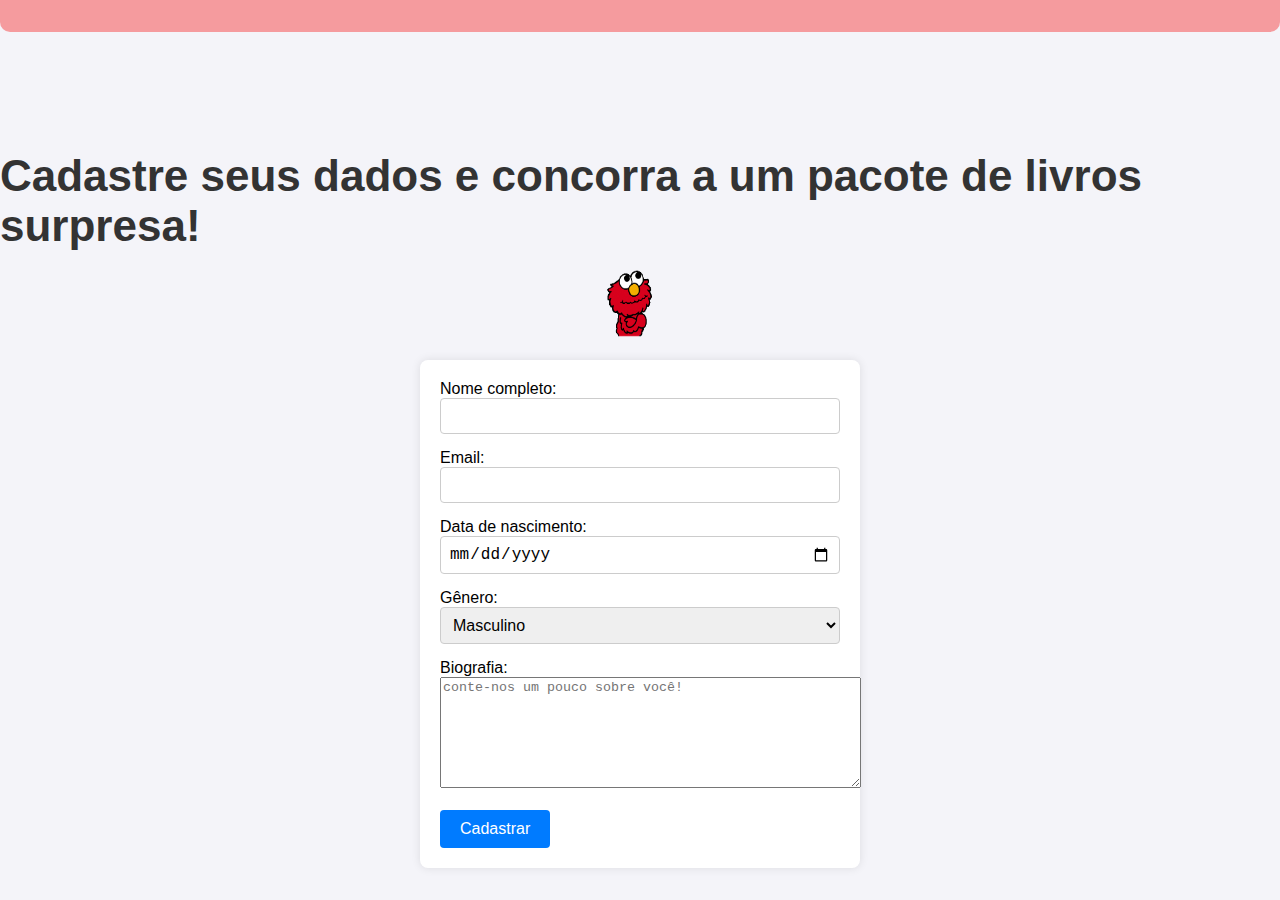
<file: index.html>
<!DOCTYPE html>
<html lang="en">
<head>
    <meta charset="UTF-8">
    <meta name="viewport" content="width=device-width, initial-scale=1.0">
    <title>Cadastro de presente do Elmo</title>
    <link rel="stylesheet" href="style.css">
</head>
<body>
    


<div class="navbar">
    <div class="elementos-nav">
    <a href="#"> lalala</a>
    <a href="index.html"> Home</a>
    <a href="#"> lalala</a>
    </div>
</div>

<div class="title">
    
    <h1> Cadastre seus dados e concorra a um pacote de livros surpresa!</h1>

</div>

<img src="elmoo.gif" class="elmo">
<div class="container">
<form method="post" action="processamento.php" class="form">
    
    <label for="nome"> Nome completo:</label><br />
    <input type="text" name="nome"><br>

    <label for="email"> Email:</label><br />
    <input type="text" name="email"><br />
    
    
    <label for="datanascimento"> Data de nascimento:</label>
    <input type="date" name="datanascimento"><br />
    
    <label for="genero">Gênero:</label>
    <select id="genero" name="genero" class="select" >
        <option value="masculino">Masculino</option>
        <option value="feminino">Feminino</option>
        <option value="outros">Outros</option>
    </select>
<br>

    <label for="biografia">Biografia:</label>
    <textarea rows="7" cols="50"name="biografia" placeholder="conte-nos um pouco sobre você!" ></textarea><br />

    <br>
    <button type="submit" class="submit-button" href="/processamento">Cadastrar</button>
</form>

</div>

</body>
</html>
</file>
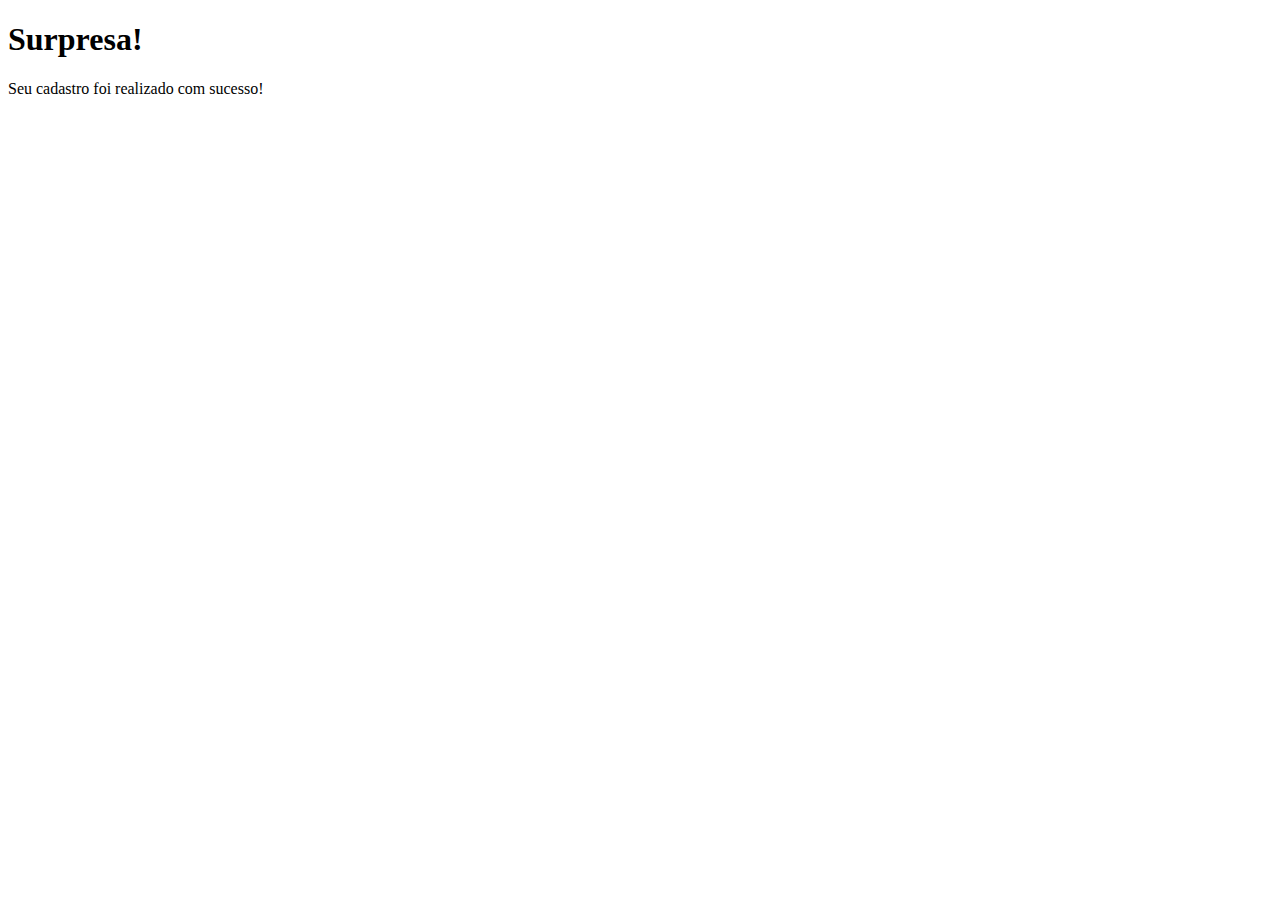
<file: surpresa.html>
<!DOCTYPE html>
<html lang="pt-BR">
<head>
    <meta charset="UTF-8">
    <meta name="viewport" content="width=device-width, initial-scale=1.0">
    <title>Surpresa!</title>
</head>
<body>
    <h1>Surpresa!</h1>
    <p>Seu cadastro foi realizado com sucesso!</p>
</body>
</html>
</file>
<file: style.css>
body {
    font-family: Arial, sans-serif;
    display: flex;
    flex-direction: column;
    justify-content: center;
    align-items: center;
    height: 100vh;
    margin: 0;
    background-color: #f4f4f9;
}

title{
   position: relative;
}
h1 {
    font-size: 44px;
    top: 2000px;
    color: #333;
}
form {
    background: #fff;
    padding: 20px;
    border-radius: 8px;
    box-shadow: 0 0 10px rgba(0, 0, 0, 0.1);
    max-width: 400px;
    width: 100%;
}


select, input {
    width: 100%;
    padding: 8px;
    font-size: 16px;
    border: 1px solid #ccc;
    border-radius: 4px;
    box-sizing: border-box;
    margin-bottom: 15px;
}

button {
    padding: 10px 20px;
    font-size: 16px;
    color: #fff;
    background-color: #007bff;
    border: none;
    border-radius: 4px;
    cursor: pointer;
    transition: background-color 0.3s ease;
}

.elmo{
    width: 80px;
    height: 80px;
    position: relative;
    bottom: 20px;
}

.navbar{
    position: relative;
    top:-90px;
    background-color: #f59b9e;
    width: 100%;
    height: 90px;
    border-radius: 10px;

  }
.elementos-nav{
    display: flex;
    justify-content: center;
    margin-top: 30px;
    font-family: Arial, sans-serif;
    
}
.navbar a{
    margin:0 300px;
    color: white;
    text-decoration: none;
    font-size: 20px;
}
</file>
